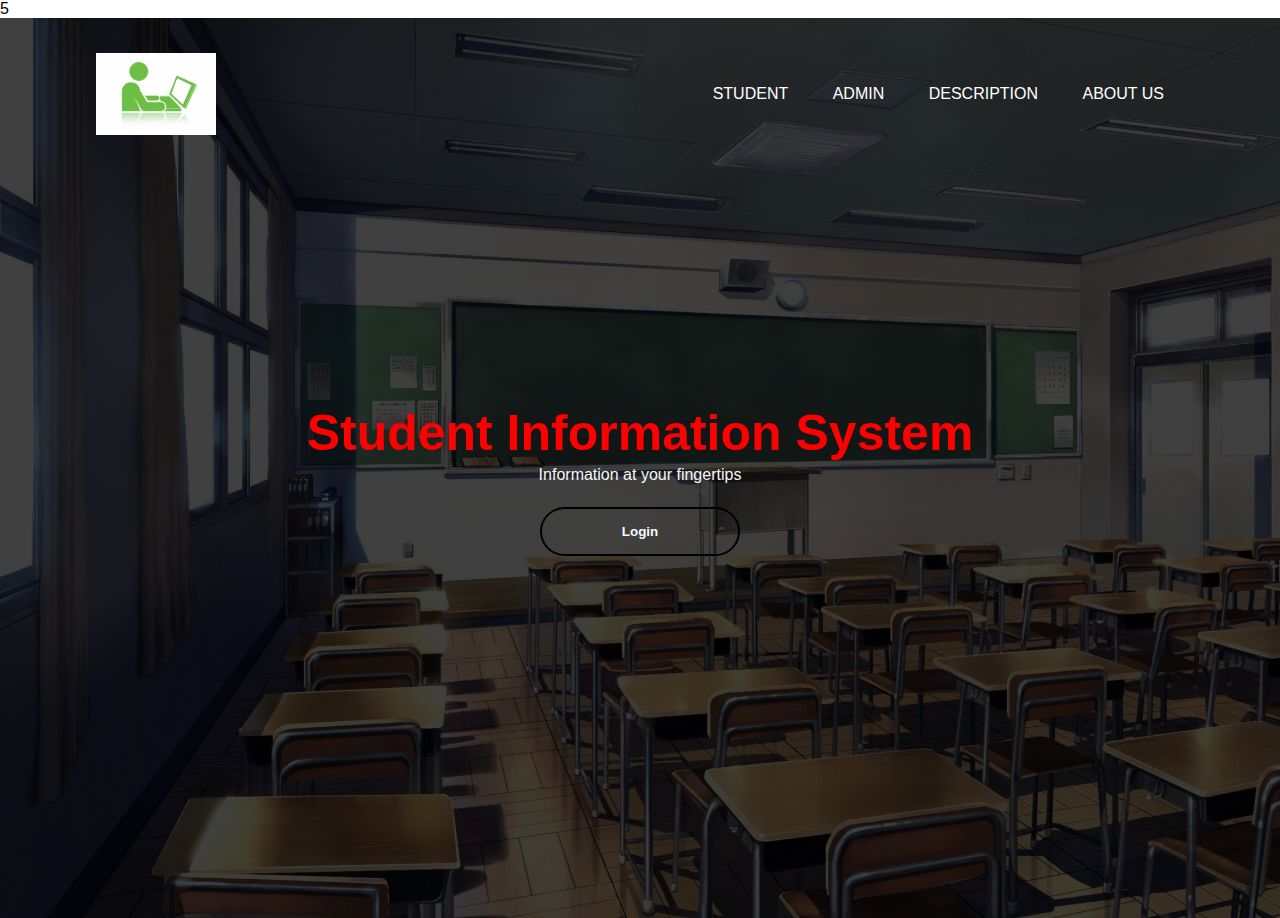
<file: index.html>
<!DOCTYPE html>
<html>
<head>
	<meta charset="utf-8">
	<meta name="viewport" content="width=device-width, initial-scale=1">
	<title>Student Information System</title>
	<link rel="stylesheet" type="text/css" href="style.css">
</head>
<body>5
	<div class="banner">
		<div class="navbar">
			<img src="logo.png" class="logo">
			<ul>
				<li><a href="login.html">Student</a></li>
				<li><a href="login.html">Admin</a></li>
				<li><a href="desc.html">Description</a></li>
				<li><a href="about.html">About Us</a></li>
			</ul>		
		</div>
		<div class="content">
			<h1>Student Information System</h1>
			<p>Information at your fingertips</p>
			<div>
				<a href="login.html"><button type="button"><span></span>Login</button></a>
			</div>
		</div>
	</div>

</body>
</html>
</file>
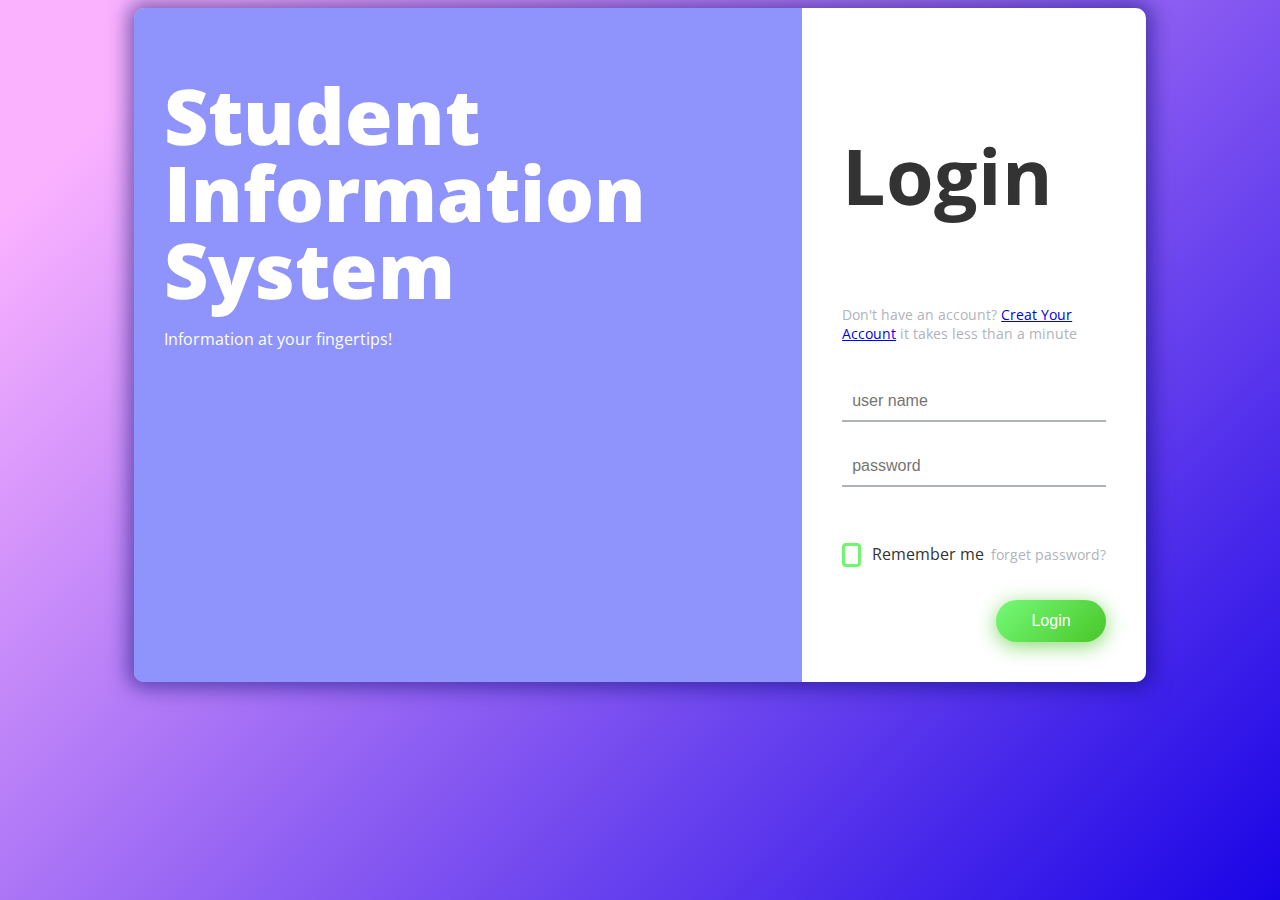
<file: login.html>
<!DOCTYPE html>
<html lang="en" >
<head>
  <meta charset="UTF-8">
  <title>Login Page for Student Information System</title>
  <link href="https://fonts.googleapis.com/css?family=Open+Sans" rel="stylesheet">


<link rel="stylesheet" href="./loginstyle.css">

</head>
<body>
<!-- partial:index.partial.html -->
<div class="box-form">
	<div class="left">
		<div class="overlay">
		<h1>Student Information System</h1>
		<p>Information at your fingertips!</p>
	
		</div>
	</div>
	
	
		<div class="right">
		<h5>Login</h5>
		<p>Don't have an account? <a href="./regform.html">Creat Your Account</a> it takes less than a minute</p>
		<div class="inputs">
			<input type="text" placeholder="user name">
			<br>
			<input type="password" placeholder="password">
		</div>
			
			<br><br>
			
		<div class="remember-me--forget-password">
				<!-- Angular -->
	<label>
		<input type="checkbox" name="item" checked/>
		<span class="text-checkbox">Remember me</span>
	</label>
			<p>forget password?</p>
		</div>
			
			<br>
			<button>Login</button>
	</div>
	
</div>
<!-- partial -->
  
</body>
</html>
</file>
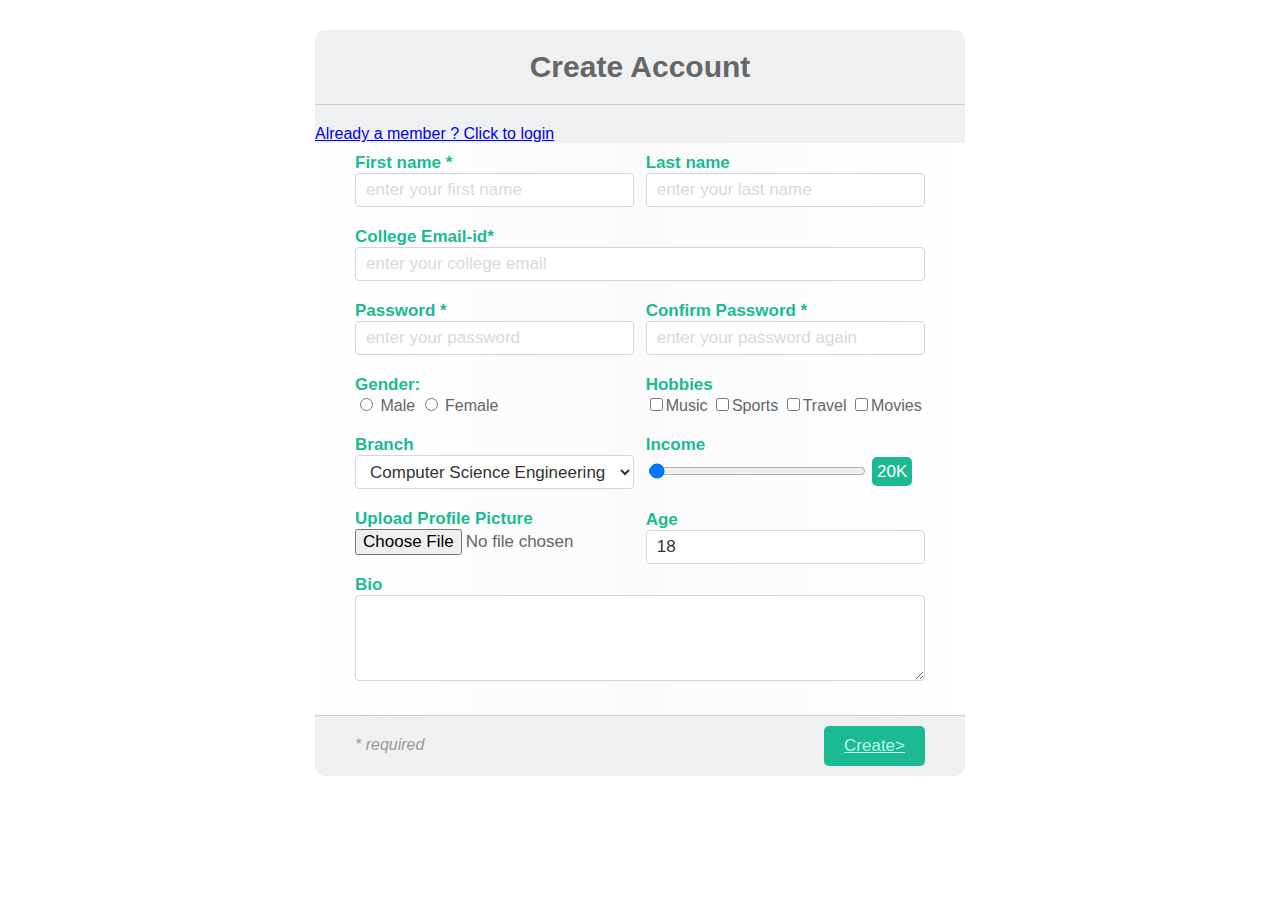
<file: regform.html>
<!DOCTYPE html>
<html>
  <head>
    <meta charset="utf-8">
    <title>HTML CSS Register Form</title>
    <link rel="stylesheet" href="styleregform.css">
  </head>
  <body>
    <form class="signup-form" action="/register" method="post">

      <!-- form header -->
      <div class="form-header">
        <h1>Create Account</h1>
		<a href="login.html">Already a member ? Click to login</a>
      </div>

      <!-- form body -->
      <div class="form-body">

        <!-- Firstname and Lastname -->
        <div class="horizontal-group">
          <div class="form-group left">
            <label for="firstname" class="label-title">First name *</label>
            <input type="text" id="firstname" class="form-input" placeholder="enter your first name" required="required" />
          </div>
          <div class="form-group right">
            <label for="lastname" class="label-title">Last name</label>
            <input type="text" id="lastname" class="form-input" placeholder="enter your last name" />
          </div>
        </div>

        <!-- Email -->
        <div class="form-group">
          <label for="email" class="label-title">College Email-id*</label>
          <input type="email" id="email" class="form-input" placeholder="enter your college email" required="required">
        </div>
		<!-- Registration number>

        <!-- Passwrod and confirm password -->
        <div class="horizontal-group">
          <div class="form-group left">
            <label for="password" class="label-title">Password *</label>
            <input type="password" id="password" class="form-input" placeholder="enter your password" required="required">
          </div>
          <div class="form-group right">
            <label for="confirm-password" class="label-title">Confirm Password *</label>
            <input type="password" class="form-input" id="confirm-password" placeholder="enter your password again" required="required">
          </div>
        </div>

        <!-- Gender and Hobbies -->
        <div class="horizontal-group">
          <div class="form-group left">
            <label class="label-title">Gender:</label>
            <div class="input-group">
              <label for="male"><input type="radio" name="gender" value="male" id="male"> Male</label>
              <label for="female"><input type="radio" name="gender" value="female" id="female"> Female</label>
            </div>
          </div>
          <div class="form-group right">
            <label class="label-title">Hobbies</label>
            <div >
              <label><input type="checkbox" value="Web">Music</label>
              <label><input type="checkbox" value="iOS">Sports</label>
              <label><input type="checkbox" value="Andriod">Travel</label>
              <label><input type="checkbox" value="Game">Movies</label>
            </div>
          </div>
        </div>

        <!-- Branch -->
        <div class="horizontal-group">
          <div class="form-group left" >
            <label class="label-title">Branch</label>
            <select class="form-input" id="level" >
              <option value="B">Computer Science Engineering</option>
              <option value="I">Civil Engineering</option>
              <option value="A">Mechanical Engineering</option>
			  <option value="A">Electrical Engineering</option>
            </select>
          </div>
          <div class="form-group right">
            <label for="experience" class="label-title">Income</label>
            <input type="range" min="20" max="100" step="5"  value="0" id="experience" class="form-input" onChange="change();" style="height:28px;width:78%;padding:0;">
            <span id="range-label">20K</span>
          </div>
        </div>

        <!-- Profile picture and Age -->
        <div class="horizontal-group">
          <div class="form-group left" >
            <label for="choose-file" class="label-title">Upload Profile Picture</label>
            <input type="file" id="choose-file" size="80">
          </div>
          <div class="form-group right">
            <label for="experience" class="label-title">Age</label>
            <input type="number" min="18" max="80"  value="18" class="form-input">
          </div>
        </div>

        <!-- Bio -->
        <div class="form-group">
          <label for="choose-file" class="label-title">Bio</label>
          <textarea class="form-input" rows="4" cols="50" style="height:auto"></textarea>
        </div>
      </div>

      <!-- form-footer -->
      <div class="form-footer">
        <span>* required</span>
      <a href="thankyou.html" <button type="submit" class="btn"">Create</button>></a>
      </div>

    </form>


  </body>
</html>
</file>
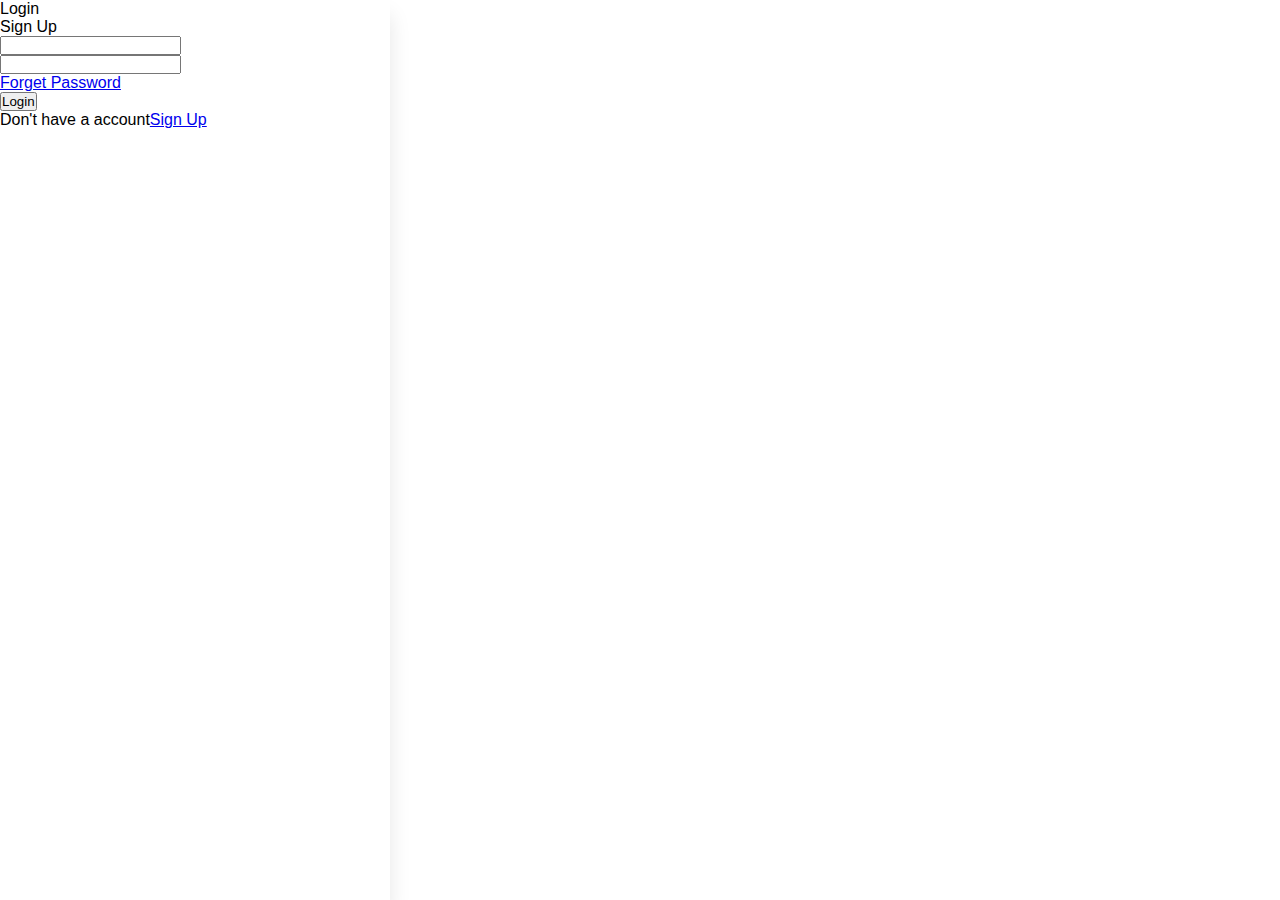
<file: sign.html>
<!DOCTYPE html>
<html>
<head>
	<meta charset="utf-8">
	<meta name="viewport" content="width=device-width, initial-scale=1">
	<title>Sign Up</title>
	<link rel="stylesheet" type="text/css" href="sign.css">
</head>
<body>
	<div class="wrapper">
		<div class="title text">
			<div class="title login">Login</div>
			<div class="sign up">Sign Up</div>
		</div>
		<div class="form content">
			<div class="form inner">
				<form action="#" class="login">
					<div class="field">
						<input type="text" name="User Id">
					</div>
					<div class="field">
						<input type="password" name="Password">
					</div>
					<div class="pass-link"><a href="#">Forget Password</a></div>
					<div class="field">
						<input type="submit" value="Login">
					</div>
					<div class="signup-link">Don't have a account<a href="#">Sign Up</a></div>

				</form>
			</div>
		</div>		
</body>
</html>
</file>
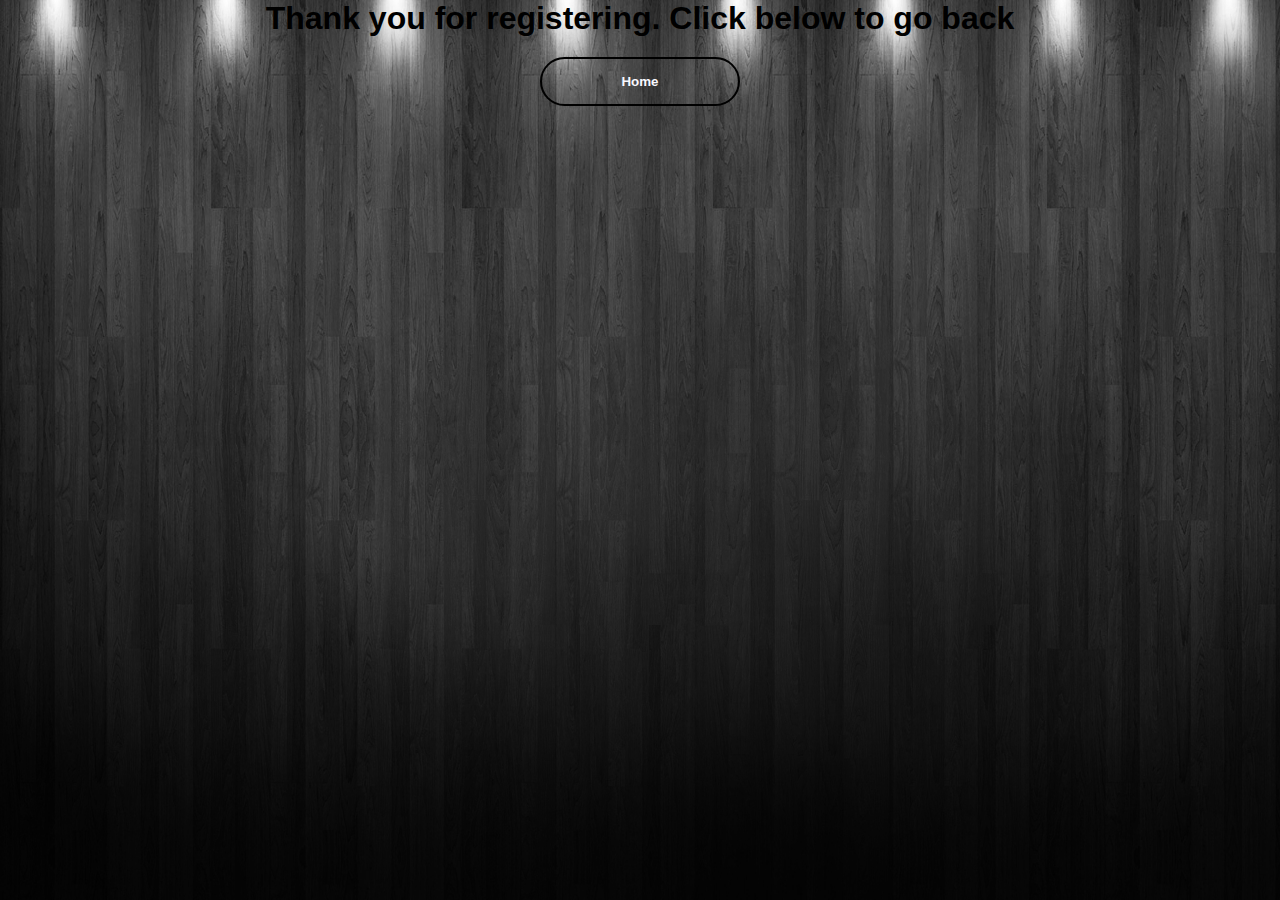
<file: thankyou.html>
<!DOCTYPE html>
<html lang="en" >
<head>
<style>
body {
  background-image: url('thankyou.jfif');
  background-repeat: no-repeat;
  background-attachment: fixed;
  background-size: 100% 100%;
}
</style>
<center>
  <meta charset="UTF-8">
  <title>Login Page for Student Information System</title>
  <link href="https://fonts.googleapis.com/css?family=Open+Sans" rel="stylesheet">
<h1>Thank you for registering. Click below to go back</h1>
<a href="index.html"><button type="button">Home</button></a>


<link rel="stylesheet" href="./style.css">
</center>

</head>
</file>
<file: style.css>
*{
	margin: 0;
	padding: 0;
	font-family: sans-serif;
}
.banner{
	width: 100%;
	height: 100vh;
	background-image: linear-gradient(rgba(0, 0, 0, 0.75),rgba(0, 0, 0, 0.75)),url(background.jpg);
	background-size: cover;
}
.navbar{
	width: 85%;
	margin: auto;
	padding: 35px 0;
    display: flex;
    align-items: center;
    justify-content: space-between;
}
.logo{
	width: 120px;
	cursor: pointer;
}
.navbar ul li{
	list-style: none;
	display: inline-block;
	margin: 0 20px;
	position: relative;
}
.navbar ul li a{
	text-decoration: none;
	color: #fff;
	text-transform: uppercase;
}
.navbar ul li::after{
	content: '';
	height: 3px;
	width: 0;
	background: #ff00002;
	position: absolute;
	left: 0;
	bottom: -10px;
	transition: 0.3s;
}
.navbar ul li:hover::after{
	width: 100%;
}
.content{
	width: 100%;
	position: absolute;
	top: 50%;
	transform: translateY(-50%);
	text-align: center;
	color: #ff0000;
}
.content h1{
	font-size: 50px;
	margin-top: 80px;
}
.content p{
	color: whitesmoke;
	font-weight: 100%;
    line-height: 25px;
}
button{
	width: 200px;
	padding: 15px 0;
	text-align: center;
	margin: 20px 10px;
	border-radius: 25px;
	font-weight: bold;
	border: 2px solid #000;
	background: transparent;
	color: ghostwhite;
	cursor: pointer;
	position: relative;
	overflow: hidden;
}
span{
	background: #ff0000;
	height: 100%;
	width: 0;
	border-radius: 25px;
	position: absolute;
	left: 0;
	bottom: 0;
	z-index: -1;
	transition: 0.3s;
}
button:hover span{
	width: 100%;
}
button:hover{
	border: none;
}
</file>
<file: loginstyle.css>
body {
  background-image: linear-gradient(135deg, #FAB2FF 10%, #1904E5 100%);
  background-size: cover;
  background-repeat: no-repeat;
  background-attachment: fixed;
  font-family: "Open Sans", sans-serif;
  color: #333333;
}

.box-form {
  margin: 0 auto;
  width: 80%;
  background: #FFFFFF;
  border-radius: 10px;
  overflow: hidden;
  display: flex;
  flex: 1 1 100%;
  align-items: stretch;
  justify-content: space-between;
  box-shadow: 0 0 20px 6px #090b6f85;
}
@media (max-width: 980px) {
  .box-form {
    flex-flow: wrap;
    text-align: center;
    align-content: center;
    align-items: center;
  }
}
.box-form div {
  height: auto;
}
.box-form .left {
  color: #FFFFFF;
  background-size: cover;
  background-repeat: no-repeat;
  background-image: url("https://m1.behance.net/rendition/modules/17920798/disp/d272cbd47041e027189d43104be78917.jpg");
  overflow: hidden;
}
.box-form .left .overlay {
  padding: 30px;
  width: 100%;
  height: 100%;
  background: #5961f9ad;
  overflow: hidden;
  box-sizing: border-box;
}
.box-form .left .overlay h1 {
  font-size: 6vmax;
  line-height: 1;
  font-weight: 900;
  margin-top: 40px;
  margin-bottom: 20px;
}
.box-form .left .overlay span p {
  margin-top: 30px;
  font-weight: 900;
}
.box-form .left .overlay span a {
  background: #3b5998;
  color: #FFFFFF;
  margin-top: 10px;
  padding: 14px 50px;
  border-radius: 100px;
  display: inline-block;
  box-shadow: 0 3px 6px 1px #042d4657;
}
.box-form .left .overlay span a:last-child {
  background: #1dcaff;
  margin-left: 30px;
}
.box-form .right {
  padding: 40px;
  overflow: hidden;
}
@media (max-width: 980px) {
  .box-form .right {
    width: 100%;
  }
}
.box-form .right h5 {
  font-size: 6vmax;
  line-height: 0;
}
.box-form .right p {
  font-size: 14px;
  color: #B0B3B9;
}
.box-form .right .inputs {
  overflow: hidden;
}
.box-form .right input {
  width: 100%;
  padding: 10px;
  margin-top: 25px;
  font-size: 16px;
  border: none;
  outline: none;
  border-bottom: 2px solid #B0B3B9;
}
.box-form .right .remember-me--forget-password {
  display: flex;
  justify-content: space-between;
  align-items: center;
}
.box-form .right .remember-me--forget-password input {
  margin: 0;
  margin-right: 7px;
  width: auto;
}
.box-form .right button {
  float: right;
  color: #fff;
  font-size: 16px;
  padding: 12px 35px;
  border-radius: 50px;
  display: inline-block;
  border: 0;
  outline: 0;
  box-shadow: 0px 4px 20px 0px #49c628a6;
  background-image: linear-gradient(135deg, #70F570 10%, #49C628 100%);
}

label {
  display: block;
  position: relative;
  margin-left: 30px;
}

label::before {
  content: ' \f00c';
  position: absolute;
  font-family: FontAwesome;
  background: transparent;
  border: 3px solid #70F570;
  border-radius: 4px;
  color: transparent;
  left: -30px;
  transition: all 0.2s linear;
}

label:hover::before {
  font-family: FontAwesome;
  content: ' \f00c';
  color: #fff;
  cursor: pointer;
  background: #70F570;
}

label:hover::before .text-checkbox {
  background: #70F570;
}

label span.text-checkbox {
  display: inline-block;
  height: auto;
  position: relative;
  cursor: pointer;
  transition: all 0.2s linear;
}

label input[type="checkbox"] {
  display: none;
}
</file>
<file: styleregform.css>
*---------------------------------------*/
/* Font */
/*---------------------------------------*/
@import url('https://fonts.googleapis.com/css?family=Roboto');


/*---------------------------------------*/
/* Register Form */
/*---------------------------------------*/
body {
  background:linear-gradient(to right, #78a7ba 0%, #385D6C 50%, #78a7ba 99%);
}

.signup-form {
  font-family: "Roboto", sans-serif;
  width:650px;
  margin:30px auto;
  background:linear-gradient(to right, #ffffff 0%, #fafafa 50%, #ffffff 99%);
  border-radius: 10px;
}

/*---------------------------------------*/
/* Form Header */
/*---------------------------------------*/
.form-header  {
  background-color: #EFF0F1;
  border-top-left-radius: 10px;
  border-top-right-radius: 10px;
}

.form-header h1 {
  font-size: 30px;
  text-align:center;
  color:#666;
  padding:20px 0;
  border-bottom:1px solid #cccccc;
}

/*---------------------------------------*/
/* Form Body */
/*---------------------------------------*/
.form-body {
  padding:10px 40px;
  color:#666;
}

.form-group{
  margin-bottom:20px;
}

.form-body .label-title {
  color:#1BBA93;
  font-size: 17px;
  font-weight: bold;
}

.form-body .form-input {
    font-size: 17px;
    box-sizing: border-box;
    width: 100%;
    height: 34px;
    padding-left: 10px;
    padding-right: 10px;
    color: #333333;
    text-align: left;
    border: 1px solid #d6d6d6;
    border-radius: 4px;
    background: white;
    outline: none;
}



.horizontal-group .left{
  float:left;
  width:49%;
}

.horizontal-group .right{
  float:right;
  width:49%;
}

input[type="file"] {
  outline: none;
  cursor:pointer;
  font-size: 17px;
}

#range-label {
  width:15%;
  padding:5px;
  background-color: #1BBA93;
  color:white;
  border-radius: 5px;
  font-size: 17px;
  position: relative;
  top:-8px;
}


::-webkit-input-placeholder  {
  color:#d9d9d9;
}

/*---------------------------------------*/
/* Form Footer */
/*---------------------------------------*/
.signup-form .form-footer  {
  background-color: #EFF0F1;
  border-bottom-left-radius: 10px;
  border-bottom-right-radius: 10px;
  padding:10px 40px;
  text-align: right;
  border-top: 1px solid #cccccc;
  clear:both;
}

.form-footer span {
  float:left;
  margin-top: 10px;
  color:#999;  
  font-style: italic;
  font-weight: thin;
}

.btn {
   display:inline-block;
   padding:10px 20px;
   background-color: #1BBA93;
   font-size:17px;
   border:none;
   border-radius:5px;
   color:#bcf5e7;
   cursor:pointer;
}

.btn:hover {
  background-color: #169c7b;
  color:white;
}
</file>
<file: sign.css>
*{
	margin: 0;
	padding: 0;
	box-shadow: border-box;
	font-family: 'Poppins',sans-serif;
}
html,body{
	display: inline-grid;
	height: 100%;
}
.wrapper{
	max-width: 390px;
	background: #fff;
	box-shadow: 0px 15px 20px rgba(0, 0, 0, 0.1);
}
</file>
